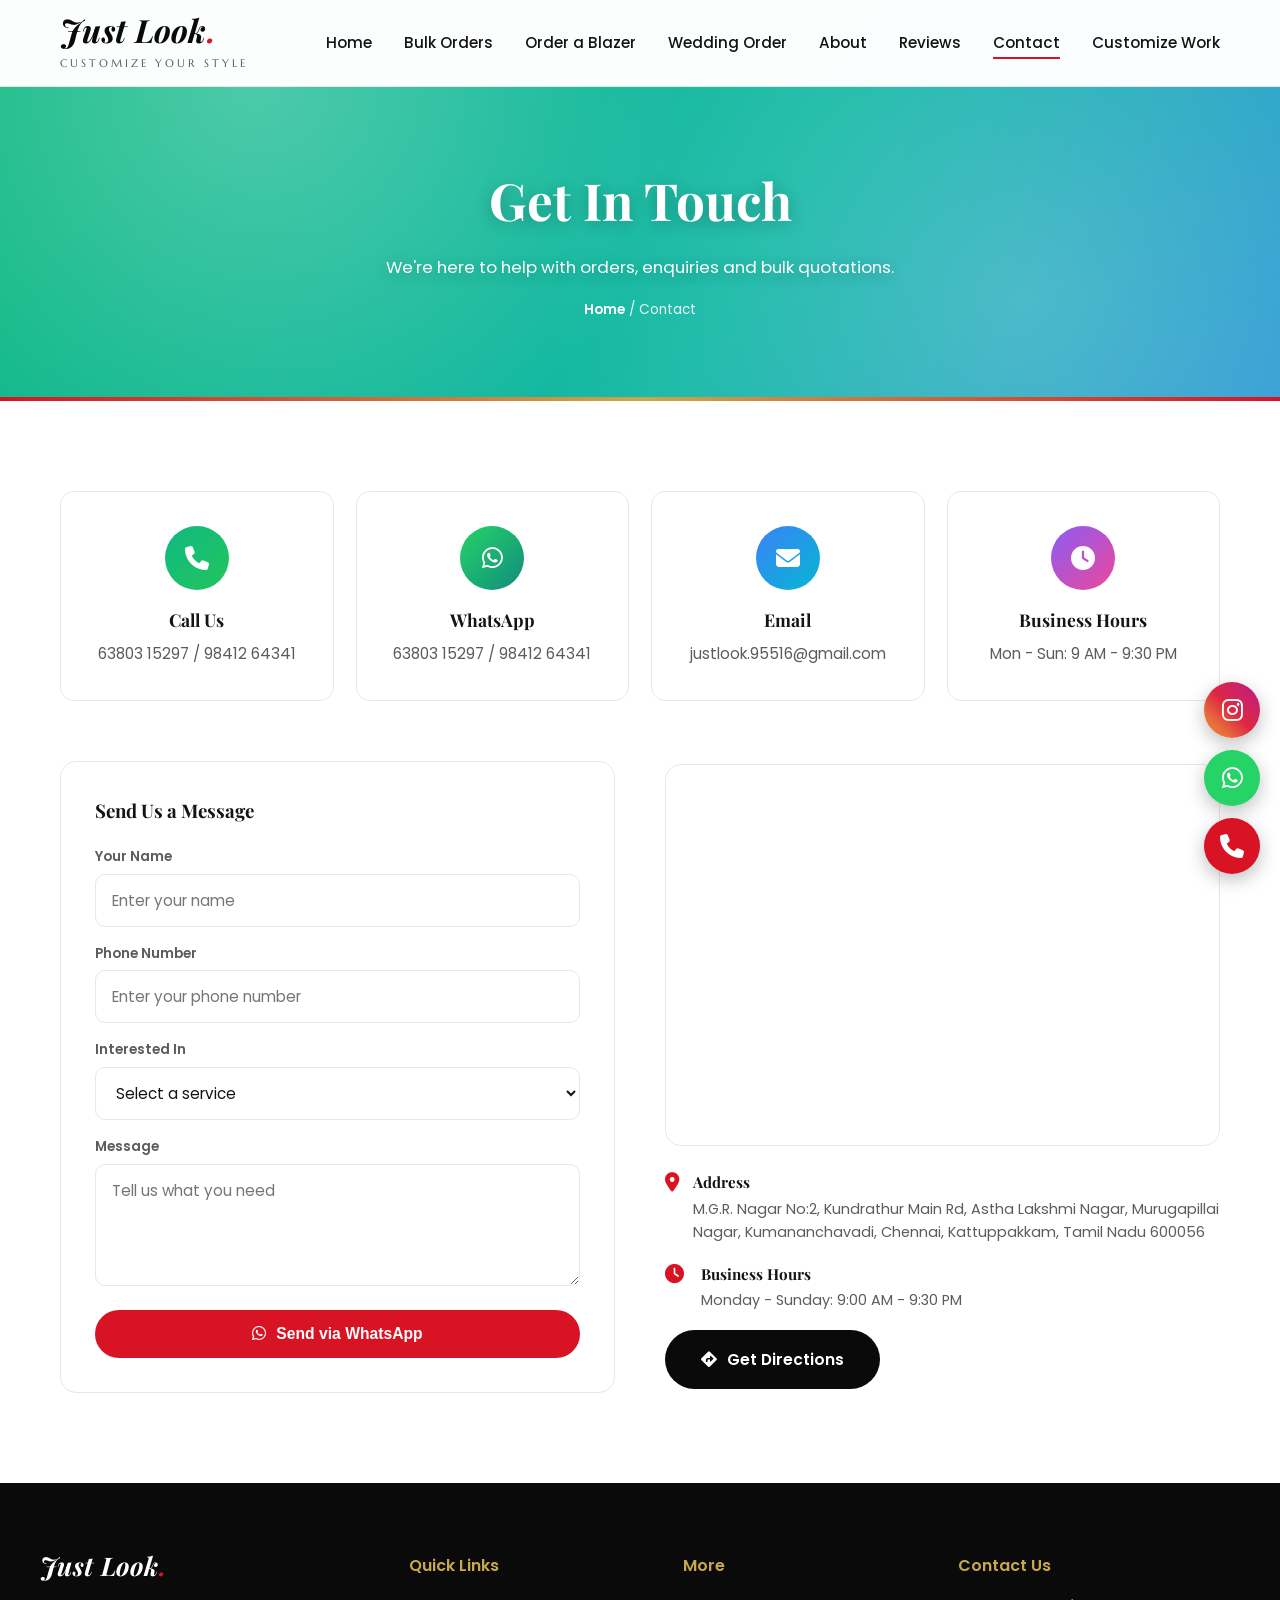
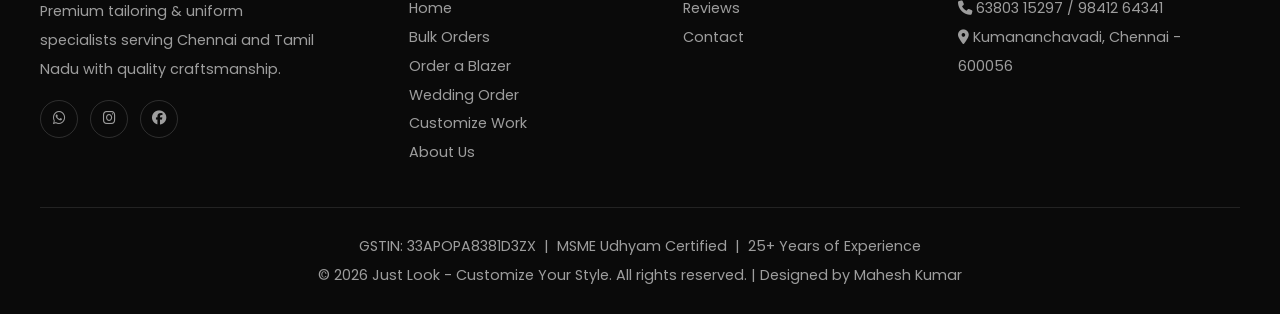
<file: contact.html>
<!DOCTYPE html>
<html lang="en">
<head>
<meta charset="UTF-8">
<meta name="viewport" content="width=device-width, initial-scale=1.0">
<meta name="description" content="Contact Just Look - Customize Your Style for tailoring, custom blazers and bulk uniform enquiries in Chennai.">
<meta name="keywords" content="Just Look, Just Look Chennai, Just Look Customize, Just Look contact number, tailor shop Kumananchavadi">
<link rel="icon" type="image/x-icon" href="/favicons/favicon.ico">
<link rel="icon" type="image/png" sizes="16x16" href="/favicons/favicon-16x16.png">
<link rel="icon" type="image/png" sizes="32x32" href="/favicons/favicon-32x32.png">
<link rel="icon" type="image/png" sizes="48x48" href="/favicons/favicon-48x48.png">
<link rel="apple-touch-icon" sizes="180x180" href="/favicons/apple-touch-icon.png">
<link rel="manifest" href="/favicons/site.webmanifest">
<meta name="theme-color" content="#141414">
<link rel="canonical" href="https://justlookshop.in/contact.html">

<meta property="og:type" content="website">
<meta property="og:site_name" content="Just Look - Customize Your Style">
<meta property="og:title" content="Contact Us | Just Look">
<meta property="og:description" content="Contact Just Look - Customize Your Style for tailoring, custom blazers and bulk uniform enquiries in Chennai.">
<meta property="og:url" content="https://justlookshop.in/contact.html">
<meta property="og:image" content="https://res.cloudinary.com/dt97offnl/image/upload/v1784270749/Shop_Front_alffqb.webp">
<meta property="og:locale" content="en_IN">

<meta name="twitter:card" content="summary_large_image">
<meta name="twitter:title" content="Contact Us | Just Look">
<meta name="twitter:description" content="Contact Just Look - Customize Your Style for tailoring, custom blazers and bulk uniform enquiries in Chennai.">
<meta name="twitter:image" content="https://res.cloudinary.com/dt97offnl/image/upload/v1784270749/Shop_Front_alffqb.webp">

<title>Contact Us | Just Look</title>
<link rel="preconnect" href="https://fonts.googleapis.com">
<link rel="preconnect" href="https://fonts.gstatic.com" crossorigin>
<link rel="preconnect" href="https://cdnjs.cloudflare.com" crossorigin>
<link rel="preconnect" href="https://unpkg.com" crossorigin>
<link rel="preconnect" href="https://placehold.co" crossorigin>
<link rel="preload" href="https://cdnjs.cloudflare.com/ajax/libs/font-awesome/6.5.0/css/all.min.css" as="style" onload="this.onload=null;this.rel='stylesheet'">
<noscript><link rel="stylesheet" href="https://cdnjs.cloudflare.com/ajax/libs/font-awesome/6.5.0/css/all.min.css"></noscript>
<link href="https://fonts.googleapis.com/css2?family=Poppins:wght@400;500;600;700&family=Playfair+Display:wght@600;700&family=Marcellus&display=swap" rel="stylesheet">
<link href="https://unpkg.com/aos@2.3.1/dist/aos.css" rel="stylesheet">
<link rel="stylesheet" href="style.css">
<style>
  /* ===== Colourful Contact Banner ===== */
  section.page-hero.contact-hero{
    position:relative; overflow:hidden;
    background:linear-gradient(120deg, #10b981 0%, #14b8a6 30%, #3b82f6 65%, #8b5cf6 100%);
    background-size:200% 200%;
    animation:contactGradientShift 12s ease infinite;
  }
  @keyframes contactGradientShift{0%{background-position:0% 50%;}50%{background-position:100% 50%;}100%{background-position:0% 50%;}}
  section.page-hero.contact-hero::before{
    content:"";position:absolute;inset:0;
    background:radial-gradient(circle at 20% 20%, rgba(255,255,255,0.25) 0%, rgba(255,255,255,0) 40%),
               radial-gradient(circle at 80% 75%, rgba(255,255,255,0.2) 0%, rgba(255,255,255,0) 45%);
    pointer-events:none;
  }
  section.page-hero.contact-hero h1, section.page-hero.contact-hero p{ position:relative; z-index:2; color:#fff; text-shadow:0 3px 16px rgba(0,0,0,0.25); }
  section.page-hero.contact-hero .breadcrumb{ position:relative; z-index:2; color:rgba(255,255,255,0.9); }
  section.page-hero.contact-hero .breadcrumb a{ color:#fff; font-weight:600; }

  /* ===== Colourful icons ===== */
  .feature-icon{
    width:64px; height:64px; border-radius:50%;
    display:flex; align-items:center; justify-content:center;
    margin:0 auto 16px; font-size:1.5rem; color:#fff;
  }
  .feature-card:nth-of-type(1) .feature-icon{ background:linear-gradient(135deg,#10b981,#22c55e); }
  .feature-card:nth-of-type(2) .feature-icon{ background:linear-gradient(135deg,#25d366,#128c7e); }
  .feature-card:nth-of-type(3) .feature-icon{ background:linear-gradient(135deg,#3b82f6,#06b6d4); }
  .feature-card:nth-of-type(4) .feature-icon{ background:linear-gradient(135deg,#8b5cf6,#ec4899); }
</style>
<script type="application/ld+json">
{
  "@context": "https://schema.org",
  "@type": "ClothingStore",
  "name": "Just Look - Customize Your Style",
  "alternateName": ["Just Look", "Just Look Customize", "Just Look Blazer", "Just Look Uniform"],
  "image": "https://res.cloudinary.com/dt97offnl/image/upload/v1784270749/Shop_Front_alffqb.webp",
  "url": "https://justlookshop.in/",
  "telephone": "+91-63803-15297",
  "priceRange": "\u20b9\u20b9",
  "address": {
    "@type": "PostalAddress",
    "streetAddress": "M.G.R. Nagar No:2, Kundrathur Main Rd, Astha Lakshmi Nagar, Murugapillai Nagar, Kumananchavadi",
    "addressLocality": "Chennai",
    "addressRegion": "Tamil Nadu",
    "postalCode": "600056",
    "addressCountry": "IN"
  },
  "geo": {
    "@type": "GeoCoordinates",
    "latitude": 13.0421828,
    "longitude": 80.1152066
  },
  "openingHoursSpecification": {
    "@type": "OpeningHoursSpecification",
    "dayOfWeek": ["Monday","Tuesday","Wednesday","Thursday","Friday","Saturday","Sunday"],
    "opens": "09:00",
    "closes": "21:30"
  },
  "sameAs": [
    "https://www.instagram.com/__just___look__?igsh=YWExY2pvY2o3ZHds"
  ],
  "aggregateRating": {
    "@type": "AggregateRating",
    "ratingValue": "5.0",
    "reviewCount": "180"
  }
}
</script>
</head>
<body>

<nav class="navbar">
  <div class="nav-container">
    <a href="index.html" class="logo"><div><span class="logo-text">Just Look<span>.</span></span><span class="logo-tag">Customize Your Style</span></div></a>
    <ul class="nav-links" id="navLinks">
      <li><a href="index.html">Home</a></li>
      <li><a href="bulk-orders.html">Bulk Orders</a></li>
      <li><a href="blazer-order.html">Order a Blazer</a></li>
      <li><a href="wedding-order.html">Wedding Order</a></li>
      <li><a href="about.html">About</a></li>
      <li><a href="reviews.html">Reviews</a></li>
      <li><a href="contact.html" class="active">Contact</a></li>
      <li><a href="customize-work.html">Customize Work</a></li>
    </ul>
    <div class="hamburger" id="hamburger"><span></span><span></span><span></span></div>
  </div>
</nav>

<section class="page-hero contact-hero">
  <h1>Get In Touch</h1>
  <p>We're here to help with orders, enquiries and bulk quotations.</p>
  <div class="breadcrumb"><a href="index.html">Home</a> / Contact</div>
</section>

<section>
  <div class="container">
    <div class="grid-4" style="margin-bottom:60px;">
      <div class="feature-card text-center" data-aos="fade-up">
        <div class="feature-icon" style="margin:0 auto 16px;"><i class="fas fa-phone"></i></div>
        <h3>Call Us</h3>
        <p>63803 15297 / 98412 64341</p>
      </div>
      <div class="feature-card text-center" data-aos="fade-up" data-aos-delay="100">
        <div class="feature-icon" style="margin:0 auto 16px;"><i class="fab fa-whatsapp"></i></div>
        <h3>WhatsApp</h3>
        <p>63803 15297 / 98412 64341</p>
      </div>
      <div class="feature-card text-center" data-aos="fade-up" data-aos-delay="200">
        <div class="feature-icon" style="margin:0 auto 16px;"><i class="fas fa-envelope"></i></div>
        <h3>Email</h3>
        <p>justlook.95516@gmail.com</p>
      </div>
      <div class="feature-card text-center" data-aos="fade-up" data-aos-delay="300">
        <div class="feature-icon" style="margin:0 auto 16px;"><i class="fas fa-clock"></i></div>
        <h3>Business Hours</h3>
        <p>Mon - Sun: 9 AM - 9:30 PM</p>
      </div>
    </div>

    <div class="two-col">
      <form class="form-box" data-aos="fade-right" onsubmit="sendEnquiry(event)">
        <h3 style="margin-bottom:20px;">Send Us a Message</h3>
        <label>Your Name</label>
        <input type="text" id="enquiryName" placeholder="Enter your name" required>
        <label>Phone Number</label>
        <input type="tel" id="enquiryPhone" placeholder="Enter your phone number" required>
        <label>Interested In</label>
        <select id="enquiryService">
          <option value="">Select a service</option>
          <option>School Uniforms</option>
          <option>College Uniforms</option>
          <option>Corporate Uniforms</option>
          <option>Hotel Uniforms</option>
          <option>Custom Blazer</option>
          <option>Bulk Order</option>
        </select>
        <label>Message</label>
        <textarea id="enquiryMsg" rows="4" placeholder="Tell us what you need"></textarea>
        <button type="submit" class="btn-primary" style="width:100%; justify-content:center; border:none;"><i class="fab fa-whatsapp"></i> Send via WhatsApp</button>
      </form>
      <div data-aos="fade-left">
        <div class="map-wrap" style="margin-bottom:24px;">
          <iframe src="https://www.google.com/maps?q=Just+Look+-+Customize+Your+Style,13.0421828,80.1152066&z=17&output=embed" loading="lazy"></iframe>
        </div>
        <div class="info-row"><i class="fas fa-map-marker-alt"></i><div><h4>Address</h4><p>M.G.R. Nagar No:2, Kundrathur Main Rd, Astha Lakshmi Nagar, Murugapillai Nagar, Kumananchavadi, Chennai, Kattuppakkam, Tamil Nadu 600056</p></div></div>
        <div class="info-row"><i class="fas fa-clock"></i><div><h4>Business Hours</h4><p>Monday - Sunday: 9:00 AM - 9:30 PM</p></div></div>
        <a href="https://www.google.com/maps/place/Just+Look+-+Customize+Your+Style/@13.0421828,80.1152066,17z/data=!3m1!4b1!4m6!3m5!1s0x3a526120f73e1665:0x8970a8ce84268407!8m2!3d13.0421828!4d80.1152066!16s%2Fg%2F11ychzvq_g" target="_blank" class="btn-dark"><i class="fas fa-diamond-turn-right"></i> Get Directions</a>
      </div>
    </div>
  </div>
</section>

<footer class="footer">
  <div class="footer-grid">
    <div class="footer-brand">
      <span class="logo-text">Just Look<span style="color:var(--accent);">.</span></span>
      <p>Premium tailoring & uniform specialists serving Chennai and Tamil Nadu with quality craftsmanship.</p>
      <div class="social-links">
        <a href="#" data-wa-generic target="_blank"><i class="fab fa-whatsapp"></i></a>
        <a href="#" target="_blank"><i class="fab fa-instagram"></i></a>
        <a href="#" target="_blank"><i class="fab fa-facebook"></i></a>
      </div>
    </div>
    <div class="footer-links">
      <h4>Quick Links</h4>
      <ul><li><a href="index.html">Home</a></li><li><a href="bulk-orders.html">Bulk Orders</a></li><li><a href="blazer-order.html">Order a Blazer</a></li>
      <li><a href="wedding-order.html">Wedding Order</a></li><li><a href="customize-work.html">Customize Work</a></li><li><a href="about.html">About Us</a></li></ul>
    </div>
    <div class="footer-links">
      <h4>More</h4>
      <ul><li><a href="reviews.html">Reviews</a></li><li><a href="contact.html">Contact</a></li></ul>
    </div>
    <div class="footer-contact">
      <h4>Contact Us</h4>
      <p><i class="fas fa-phone"></i> 63803 15297 / 98412 64341</p>
      <p><i class="fas fa-map-marker-alt"></i> Kumananchavadi, Chennai - 600056</p>
    </div>
  </div>
  <div class="footer-bottom">
    <p>GSTIN: 33APOPA8381D3ZX &nbsp;|&nbsp; MSME Udhyam Certified &nbsp;|&nbsp; 25+ Years of Experience</p>
    <p>&copy; 2026 Just Look - Customize Your Style. All rights reserved. | Designed by Mahesh Kumar</p>
  </div>
</footer>

<div class="floating-buttons">
  <a href="https://www.instagram.com/__just___look__?igsh=YWExY2pvY2o3ZHds" class="float-btn instagram-btn" target="_blank" rel="noopener" title="Instagram" style="background:linear-gradient(45deg,#f09433,#e6683c,#dc2743,#cc2366,#bc1888); color:#fff;"><i class="fab fa-instagram"></i></a>
  <a href="#" data-wa-generic class="float-btn whatsapp-btn" target="_blank" title="WhatsApp"><i class="fab fa-whatsapp"></i></a>
  <a href="#" data-call class="float-btn call-btn" title="Call Now"><i class="fas fa-phone"></i></a>
</div>

<script src="https://unpkg.com/aos@2.3.1/dist/aos.js"></script>
<script>AOS.init({ duration: 800, once: true });</script>
<script src="script.js"></script>
</body>
</html>
</file>
<file: style.css>
/* ============================================
   JUST LOOK - CUSTOMIZE YOUR STYLE
   Shared stylesheet — white / black / red theme
   ============================================ */

* { margin: 0; padding: 0; box-sizing: border-box; }

:root {
  --bg: #ffffff;
  --bg-alt: #f7f6f4;
  --dark: #0a0a0a;
  --dark-soft: #161616;
  --accent: #d81324;
  --accent-dark: #a30d1b;
  --text: #141414;
  --text-light: #5c5c5c;
  --border: #e9e7e4;
  --card-bg: #ffffff;
  --gold: #c9a84c;
}

html { scroll-behavior: smooth; overflow-x: hidden; width: 100%; }

body {
  font-family: 'Poppins', sans-serif;
  background: var(--bg);
  color: var(--text);
  width: 100%;
  line-height: 1.6;
}

h1, h2, h3, h4 { font-family: 'Playfair Display', serif; }

.container { max-width: 1200px; margin: 0 auto; padding: 0 20px; }
section { padding: 90px 20px; }

img { max-width: 100%; height: auto; display: block; }

a { text-decoration: none; color: inherit; }

::selection { background: var(--accent); color: #fff; }

/* ---------- Buttons ---------- */
.btn-primary, .btn-outline, .btn-dark {
  display: inline-flex;
  align-items: center;
  gap: 10px;
  padding: 15px 34px;
  border-radius: 50px;
  font-weight: 600;
  font-size: 0.98rem;
  cursor: pointer;
  transition: 0.3s;
  border: 2px solid transparent;
}
.btn-primary { background: var(--accent); color: #fff; }
.btn-primary:hover { background: var(--accent-dark); transform: translateY(-2px); box-shadow: 0 10px 25px rgba(216,19,36,0.35); }
.btn-outline { background: transparent; border-color: #fff; color: #fff; }
.btn-outline:hover { background: #fff; color: var(--dark); }
.btn-dark { background: var(--dark); color: #fff; }
.btn-dark:hover { background: var(--accent); transform: translateY(-2px); }

/* ---------- Navbar ---------- */
.navbar {
  position: fixed;
  top: 0; left: 0; right: 0;
  background: rgba(255,255,255,0.98);
  z-index: 1000;
  padding: 14px 0;
  border-bottom: 1px solid var(--border);
  transition: 0.3s;
}
.nav-container {
  max-width: 1200px;
  margin: 0 auto;
  padding: 0 20px;
  display: flex;
  align-items: center;
  justify-content: space-between;
}
.logo { display: flex; align-items: center; gap: 10px; }
/* NOTE: 'Directive Four' is a premium display font (not on Google Fonts).
   Upload the font file (.woff2/.woff/.ttf) and we'll wire up @font-face here, e.g.:
   @font-face {
     font-family: 'Directive Four';
     src: url('fonts/DirectiveFour-Italic.woff2') format('woff2');
     font-style: italic;
     font-weight: 400;
   }
   Until then this falls back to an italic serif so layout doesn't break. */
.logo-text {
  font-family: 'Directive Four', 'Playfair Display', serif;
  font-style: italic;
  font-size: 2rem;
  font-weight: 700;
  color: var(--dark);
  letter-spacing: 0.3px;
  line-height: 1;
}
.logo-text span { color: var(--accent); }
.logo-tag { font-family: 'Marcellus', serif; font-size: 0.68rem; letter-spacing: 3px; text-transform: uppercase; color: var(--text-light); display: block; margin-top: 4px; }

.nav-links { display: flex; list-style: none; gap: 32px; align-items: center; }
.nav-links a {
  color: var(--text);
  font-weight: 500;
  font-size: 0.95rem;
  position: relative;
  padding: 4px 0;
}
.nav-links a::after {
  content: ''; position: absolute; left: 0; bottom: -2px; width: 0; height: 2px;
  background: var(--accent); transition: 0.3s;
}
.nav-links a:hover::after, .nav-links a.active::after { width: 100%; }
.nav-links a:hover { color: var(--accent); }
.nav-cta {
  background: var(--dark); color: #fff !important; padding: 10px 22px; border-radius: 50px;
  font-weight: 600;
}
.nav-cta:hover { background: var(--accent) !important; }

.hamburger {
  display: none;
  flex-direction: column;
  justify-content: center;
  gap: 5px;
  cursor: pointer;
  z-index: 1001;
  padding: 14px;
  margin: -14px;
  touch-action: manipulation;
}
.hamburger span { width: 26px; height: 2px; background: var(--dark); transition: 0.3s; }
.hamburger.active span:nth-child(1) { transform: translateY(7px) rotate(45deg); }
.hamburger.active span:nth-child(2) { opacity: 0; }
.hamburger.active span:nth-child(3) { transform: translateY(-7px) rotate(-45deg); }

@media (max-width: 480px) {
  .logo-text { font-size: 1.5rem; }
  .stat-pair { grid-template-columns: 1fr !important; }
}

@media (max-width: 860px) {
  .hamburger { display: flex; }
  .nav-links {
    display: none;
    position: fixed;
    top: 76px; left: 0; right: 0; bottom: 0;
    background: #fff;
    flex-direction: column;
    padding: 30px 20px;
    gap: 22px;
    overflow-y: auto;
    z-index: 999;
  }
  .nav-links.active { display: flex; }
  .nav-cta { text-align: center; }
}

/* ---------- Page Hero (interior pages) ---------- */
.page-hero {
  background: var(--dark);
  color: #fff;
  padding: 160px 20px 80px;
  text-align: center;
  position: relative;
  overflow: hidden;
}
.page-hero::after {
  content: ''; position: absolute; bottom: 0; left: 0; right: 0; height: 4px;
  background: linear-gradient(90deg, var(--accent), var(--gold), var(--accent));
}
.page-hero h1 { font-size: clamp(2.2rem, 5vw, 3.2rem); margin-bottom: 12px; }
.page-hero p { color: rgba(255,255,255,0.65); font-size: 1.05rem; }
.breadcrumb { margin-top: 18px; font-size: 0.85rem; color: rgba(255,255,255,0.5); }
.breadcrumb a { color: var(--gold); }

/* ---------- Section headers ---------- */
.eyebrow {
  display: inline-block; color: var(--accent); font-weight: 600; letter-spacing: 2px;
  text-transform: uppercase; font-size: 0.8rem; margin-bottom: 12px;
}
.section-title { font-size: clamp(1.8rem, 4vw, 2.5rem); font-weight: 700; margin-bottom: 14px; color: var(--dark); }
.section-title span { color: var(--accent); }
.section-subtitle { color: var(--text-light); font-size: 1.05rem; max-width: 620px; }
.section-head { margin-bottom: 50px; }
.section-head.center { text-align: center; margin-left: auto; margin-right: auto; }
.section-head.center .section-subtitle { margin-left: auto; margin-right: auto; }

.bg-alt { background: var(--bg-alt); }
.bg-dark { background: var(--dark); color: #fff; }
.bg-dark .section-title { color: #fff; }
.bg-dark .section-subtitle { color: rgba(255,255,255,0.6); }

/* ---------- Cards / Grids ---------- */
.grid-3 { display: grid; grid-template-columns: repeat(auto-fit, minmax(260px, 1fr)); gap: 26px; }
.grid-4 { display: grid; grid-template-columns: repeat(auto-fit, minmax(230px, 1fr)); gap: 22px; }

.feature-card {
  background: var(--card-bg);
  border: 1px solid var(--border);
  border-radius: 14px;
  padding: 34px 26px;
  transition: 0.3s;
}
.feature-card:hover { border-color: var(--accent); transform: translateY(-6px); box-shadow: 0 18px 40px rgba(0,0,0,0.08); }
.feature-icon {
  width: 56px; height: 56px; border-radius: 12px;
  background: rgba(216,19,36,0.08); color: var(--accent);
  display: flex; align-items: center; justify-content: center; font-size: 1.4rem; margin-bottom: 18px;
}
.feature-card h3 { font-size: 1.1rem; margin-bottom: 8px; }
.feature-card p { color: var(--text-light); font-size: 0.95rem; }

.product-card {
  background: #fff; border-radius: 16px; overflow: hidden; border: 1px solid var(--border);
  transition: 0.35s;
}
.product-card:hover { transform: translateY(-6px); box-shadow: 0 20px 45px rgba(0,0,0,0.1); }
.product-card img { height: 230px; width: 100%; object-fit: cover; }
.product-card .product-body { padding: 20px; }
.product-card h3 { font-size: 1.1rem; margin-bottom: 6px; }
.product-card p { color: var(--text-light); font-size: 0.9rem; margin-bottom: 16px; }
.product-card .wa-btn {
  display: inline-flex; align-items: center; gap: 8px; color: var(--accent); font-weight: 600; font-size: 0.92rem;
}
.product-card .wa-btn:hover { text-decoration: underline; }

/* ---------- Gallery / Lightbox ---------- */
.gallery-grid { display: grid; grid-template-columns: repeat(auto-fill, minmax(230px, 1fr)); gap: 14px; }
.gallery-item { border-radius: 12px; overflow: hidden; cursor: pointer; position: relative; aspect-ratio: 4/3; }
.gallery-item img { width: 100%; height: 100%; object-fit: cover; transition: 0.4s; }
.gallery-item:hover img { transform: scale(1.08); }
.gallery-item::after {
  content: '\f00e'; font-family: 'Font Awesome 6 Free'; font-weight: 900;
  position: absolute; inset: 0; background: rgba(10,10,10,0.45); color: #fff;
  display: flex; align-items: center; justify-content: center; font-size: 1.4rem;
  opacity: 0; transition: 0.3s;
}
.gallery-item:hover::after { opacity: 1; }

.lightbox {
  position: fixed; inset: 0; background: rgba(10,10,10,0.94); z-index: 3000;
  display: none; align-items: center; justify-content: center; padding: 30px;
}
.lightbox.active { display: flex; }
.lightbox img { max-width: 90vw; max-height: 85vh; border-radius: 8px; }
.lightbox-close {
  position: absolute; top: 24px; right: 30px; color: #fff; font-size: 2rem; cursor: pointer;
}

/* ---------- Reviews ---------- */
.rating-banner {
  display: flex; align-items: center; justify-content: center; gap: 30px; flex-wrap: wrap;
  margin-bottom: 44px;
}
.rating-score { text-align: center; }
.rating-score .num { font-size: 3rem; font-weight: 700; color: var(--dark); font-family: 'Playfair Display', serif; }
.rating-score .stars { color: var(--gold); font-size: 1.2rem; margin: 4px 0; }
.rating-score .count { color: var(--text-light); font-size: 0.9rem; }

.review-card {
  background: var(--card-bg); border: 1px solid var(--border); border-radius: 14px; padding: 26px;
}
.review-card .stars { color: var(--gold); margin-bottom: 12px; }
.review-card p { color: var(--text-light); font-size: 0.95rem; margin-bottom: 16px; }
.review-author { display: flex; align-items: center; gap: 12px; }
.review-avatar {
  width: 42px; height: 42px; border-radius: 50%; background: var(--dark); color: #fff;
  display: flex; align-items: center; justify-content: center; font-weight: 600; font-family: 'Playfair Display', serif;
}
.review-author h4 { font-size: 0.92rem; }
.review-author span { font-size: 0.8rem; color: var(--text-light); }

/* ---------- Bulk Orders ---------- */
.bulk-banner {
  background: var(--dark); color: #fff; border-radius: 20px; padding: 60px 40px;
  display: grid; grid-template-columns: 1.2fr 1fr; gap: 40px; align-items: center; overflow: hidden; position: relative;
}
.bulk-banner::before {
  content: ''; position: absolute; top: -60px; right: -60px; width: 220px; height: 220px;
  background: var(--accent); border-radius: 50%; opacity: 0.15;
}
.bulk-banner h2 { font-size: 2rem; margin-bottom: 14px; }
.bulk-banner p { color: rgba(255,255,255,0.65); margin-bottom: 24px; }
.bulk-tags { display: flex; flex-wrap: wrap; gap: 10px; }
.bulk-tags span {
  border: 1px solid rgba(255,255,255,0.2); padding: 8px 16px; border-radius: 50px; font-size: 0.85rem;
}
@media (max-width: 760px) { .bulk-banner { grid-template-columns: 1fr; } }

.mini-card { background: var(--bg-alt); border-radius: 12px; padding: 20px; text-align: center; }
.mini-card i { color: var(--accent); font-size: 1.5rem; margin-bottom: 10px; }
.mini-card h4 { font-size: 0.95rem; margin-bottom: 4px; }
.mini-card p { font-size: 0.85rem; color: var(--text-light); }

/* ---------- FAQ ---------- */
.faq-item { border-bottom: 1px solid var(--border); padding: 20px 0; cursor: pointer; }
.faq-question { display: flex; justify-content: space-between; align-items: center; font-weight: 600; }
.faq-question i { transition: 0.3s; color: var(--accent); }
.faq-item.active .faq-question i { transform: rotate(45deg); }
.faq-answer { max-height: 0; overflow: hidden; transition: 0.3s; color: var(--text-light); font-size: 0.95rem; }
.faq-item.active .faq-answer { max-height: 300px; padding-top: 14px; }

/* ---------- Forms ---------- */
.form-box {
  background: var(--card-bg); border: 1px solid var(--border); border-radius: 16px; padding: 34px;
}
.form-row { display: grid; grid-template-columns: 1fr 1fr; gap: 16px; }
@media (max-width: 600px) { .form-row { grid-template-columns: 1fr; } }
.form-box input, .form-box select, .form-box textarea {
  width: 100%; padding: 14px 16px; border: 1px solid var(--border); border-radius: 10px;
  font-family: 'Poppins', sans-serif; font-size: 0.95rem; margin-bottom: 16px; background: #fff; color: var(--text);
}
.form-box input:focus, .form-box select:focus, .form-box textarea:focus { outline: none; border-color: var(--accent); }
.form-box label { font-size: 0.85rem; font-weight: 600; margin-bottom: 6px; display: block; color: var(--text-light); }

/* ---------- Blazer Order Builder ---------- */
.blazer-layout { display: grid; grid-template-columns: 1fr 1fr; gap: 50px; align-items: start; }
@media (max-width: 860px) { .blazer-layout { grid-template-columns: 1fr; } .blazer-preview { position: static; } }
.blazer-preview { border-radius: 18px; overflow: hidden; border: 1px solid var(--border); position: sticky; top: 100px; }
.blazer-preview img { width: 100%; height: 480px; object-fit: cover; }
@media (max-width: 480px) { .blazer-preview img { height: 320px; } }
.color-options { display: flex; gap: 14px; margin-bottom: 24px; }
.color-swatch {
  width: 42px; height: 42px; border-radius: 50%; cursor: pointer; border: 3px solid transparent;
  display: flex; align-items: center; justify-content: center; transition: 0.2s;
}
.color-swatch.active { border-color: var(--accent); transform: scale(1.1); }
.size-options { display: flex; flex-wrap: wrap; gap: 10px; margin-bottom: 24px; }
.size-chip {
  padding: 10px 18px; border: 1px solid var(--border); border-radius: 8px; cursor: pointer; font-weight: 600; font-size: 0.9rem;
}
.size-chip.active { background: var(--dark); color: #fff; border-color: var(--dark); }
.qty-control { display: flex; align-items: center; gap: 14px; margin-bottom: 24px; }
.qty-control button {
  width: 40px; height: 40px; border-radius: 8px; border: 1px solid var(--border); background: #fff; font-size: 1.1rem; cursor: pointer;
}
.qty-control span { font-weight: 700; font-size: 1.1rem; width: 24px; text-align: center; }
.order-summary { background: var(--bg-alt); border-radius: 12px; padding: 18px 20px; margin-bottom: 20px; font-size: 0.92rem; }
.order-summary strong { color: var(--accent); }

/* ---------- Location / Map ---------- */
.map-wrap { border-radius: 16px; overflow: hidden; border: 1px solid var(--border); }
.map-wrap iframe { width: 100%; height: 380px; border: 0; display: block; }
.info-row { display: flex; align-items: flex-start; gap: 14px; margin-bottom: 18px; }
.info-row i { color: var(--accent); font-size: 1.2rem; margin-top: 3px; width: 22px; }
.info-row h4 { font-size: 0.95rem; margin-bottom: 3px; }
.info-row p { color: var(--text-light); font-size: 0.9rem; }

/* ---------- Footer ---------- */
.footer { background: var(--dark); color: #fff; padding: 70px 20px 24px; }
.footer-grid { display: grid; grid-template-columns: 1.4fr 1fr 1fr 1.2fr; gap: 40px; max-width: 1200px; margin: 0 auto 40px; }
@media (max-width: 760px) { .footer-grid { grid-template-columns: 1fr 1fr; } }
@media (max-width: 480px) { .footer-grid { grid-template-columns: 1fr; } }
.footer h4 { color: var(--gold); margin-bottom: 16px; font-size: 1rem; font-family: 'Poppins', sans-serif; font-weight: 600; }
.footer p, .footer li, .footer a { color: rgba(255,255,255,0.6); font-size: 0.9rem; line-height: 2; }
.footer ul { list-style: none; }
.footer a:hover { color: var(--accent); }
.footer-brand .logo-text { color: #fff; font-size: 1.6rem; }
.footer-brand p { margin-top: 14px; max-width: 280px; }
.social-links { display: flex; gap: 12px; margin-top: 16px; }
.social-links a {
  width: 38px; height: 38px; border: 1px solid rgba(255,255,255,0.15); border-radius: 50%;
  display: flex; align-items: center; justify-content: center; transition: 0.3s;
}
.social-links a:hover { border-color: var(--accent); background: var(--accent); color: #fff; }
.footer-bottom {
  text-align: center; padding-top: 24px; border-top: 1px solid rgba(255,255,255,0.1);
  color: rgba(255,255,255,0.4); font-size: 0.82rem; max-width: 1200px; margin: 0 auto;
}

/* ---------- Floating buttons ---------- */
.floating-buttons { position: fixed; bottom: 26px; right: 20px; display: flex; flex-direction: column; gap: 12px; z-index: 999; }
.float-btn {
  width: 56px; height: 56px; border-radius: 50%; display: flex; align-items: center; justify-content: center;
  font-size: 1.5rem; color: #fff; box-shadow: 0 6px 18px rgba(0,0,0,0.25); transition: 0.3s;
}
.float-btn:hover { transform: scale(1.1); }
.whatsapp-btn { background: #25d366; animation: pulse 2s infinite; }
.call-btn { background: var(--accent); }
@keyframes pulse { 0%,100%{box-shadow:0 6px 18px rgba(0,0,0,0.25);} 50%{box-shadow:0 6px 26px rgba(37,211,102,0.55);} }

/* ---------- Trust Strip (GSTIN / MSME / Experience) ---------- */
.trust-strip { background: var(--dark); padding: 20px 20px; }
.trust-strip .container { display: flex; flex-wrap: wrap; justify-content: center; gap: 6px; }
.trust-item {
  display: flex; align-items: center; gap: 12px; padding: 8px 30px;
  border-left: 1px solid rgba(255,255,255,0.12);
}
.trust-item:first-child { border-left: none; }
.trust-item i { color: var(--gold); font-size: 1.3rem; flex-shrink: 0; }
.trust-item .t-text { display: flex; flex-direction: column; }
.trust-item .t-value { color: #fff; font-weight: 600; font-size: 0.9rem; }
.trust-item .t-label { color: rgba(255,255,255,0.45); font-size: 0.66rem; text-transform: uppercase; letter-spacing: 1px; margin-top: 2px; }
@media (max-width: 760px) {
  .trust-item { border-left: none; padding: 8px 16px; }
}

/* ---------- Fabric Brands ---------- */
.brand-grid { display: grid; grid-template-columns: repeat(auto-fit, minmax(160px, 1fr)); gap: 18px; }
.brand-chip {
  background: #fff; border: 1px solid var(--border); border-radius: 12px;
  padding: 28px 16px; text-align: center; transition: 0.3s;
}
.brand-chip:hover { border-color: var(--accent); transform: translateY(-5px); box-shadow: 0 16px 34px rgba(0,0,0,0.08); }
.brand-chip .b-name { display: block; font-family: 'Playfair Display', serif; font-weight: 700; font-size: 1.08rem; color: var(--dark); }
.brand-chip .b-tag { display: block; font-size: 0.72rem; color: var(--text-light); margin-top: 6px; letter-spacing: 0.3px; }

/* ---------- Responsive Two-Column Layouts ---------- */
.hero-grid { display: grid; grid-template-columns: 1.1fr 1fr; gap: 50px; align-items: center; }
.two-col { display: grid; grid-template-columns: 1fr 1fr; gap: 50px; align-items: center; }
.two-col-tight { display: grid; grid-template-columns: 1fr 1fr; gap: 30px; }
@media (max-width: 860px) {
  .hero-grid, .two-col, .two-col-tight { grid-template-columns: 1fr; }
  .hero-grid { gap: 34px; }
  .two-col { gap: 34px; }
}

/* ---------- Utility ---------- */
.text-center { text-align: center; }
.mt-30 { margin-top: 30px; }
.badge { display: inline-block; background: rgba(216,19,36,0.08); color: var(--accent); padding: 6px 14px; border-radius: 50px; font-size: 0.78rem; font-weight: 600; }
</file>
